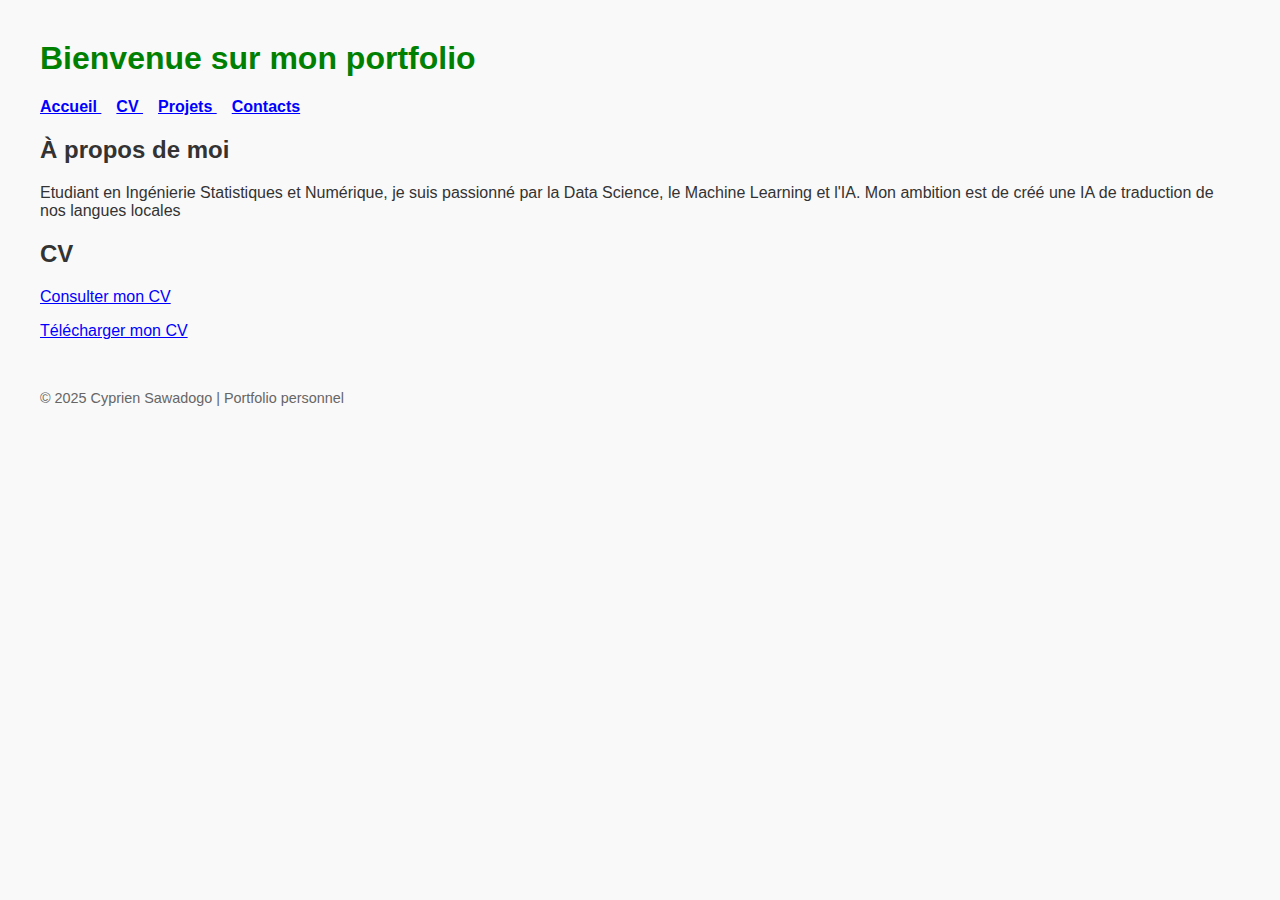
<file: index.html>
<!DOCTYPE html>
<html>
<html lang="fr">
<head>
  <meta charset = "UTF-8"/>
  <meta name="viewport" content="width=device-width, initial-scale=1.0" />
  <title>SAWADOGO Cyprien - Portfolio</title>
  <link rel="stylesheet" href="style.css" /> 
</head>

<body> 
  <header>
     <h1>Bienvenue sur mon portfolio</h1>
    <nav>
      <a href="index.html">Accueil </a>
      <a href="cv.html">CV </a>
      <a href="projets.html">Projets </a>
      <a href="contact.html">Contacts </a>
    </nav>
  </header>
  <main>
    <section>
     <h2> À propos de moi</h1> 
     <p> Etudiant en Ingénierie Statistiques et Numérique, je suis passionné par la Data Science, le Machine Learning et l'IA. 
       Mon ambition est de créé une IA de traduction de nos langues locales
  </p>
   </section>

   <sction>
     <h2> CV </h2>
     <p>
       <a href="cv.html">Consulter mon CV </a>
     </p>
     <p> 
       <a href="C.V_SAWADOGO_CYPRIEN.pdf" download> Télécharger mon CV </a> 
     </p>
   </sction>
  </main>
 <footer>
  <p>© 2025 Cyprien Sawadogo | Portfolio personnel</p>
</footer>
</body>
  
</html>
</file>
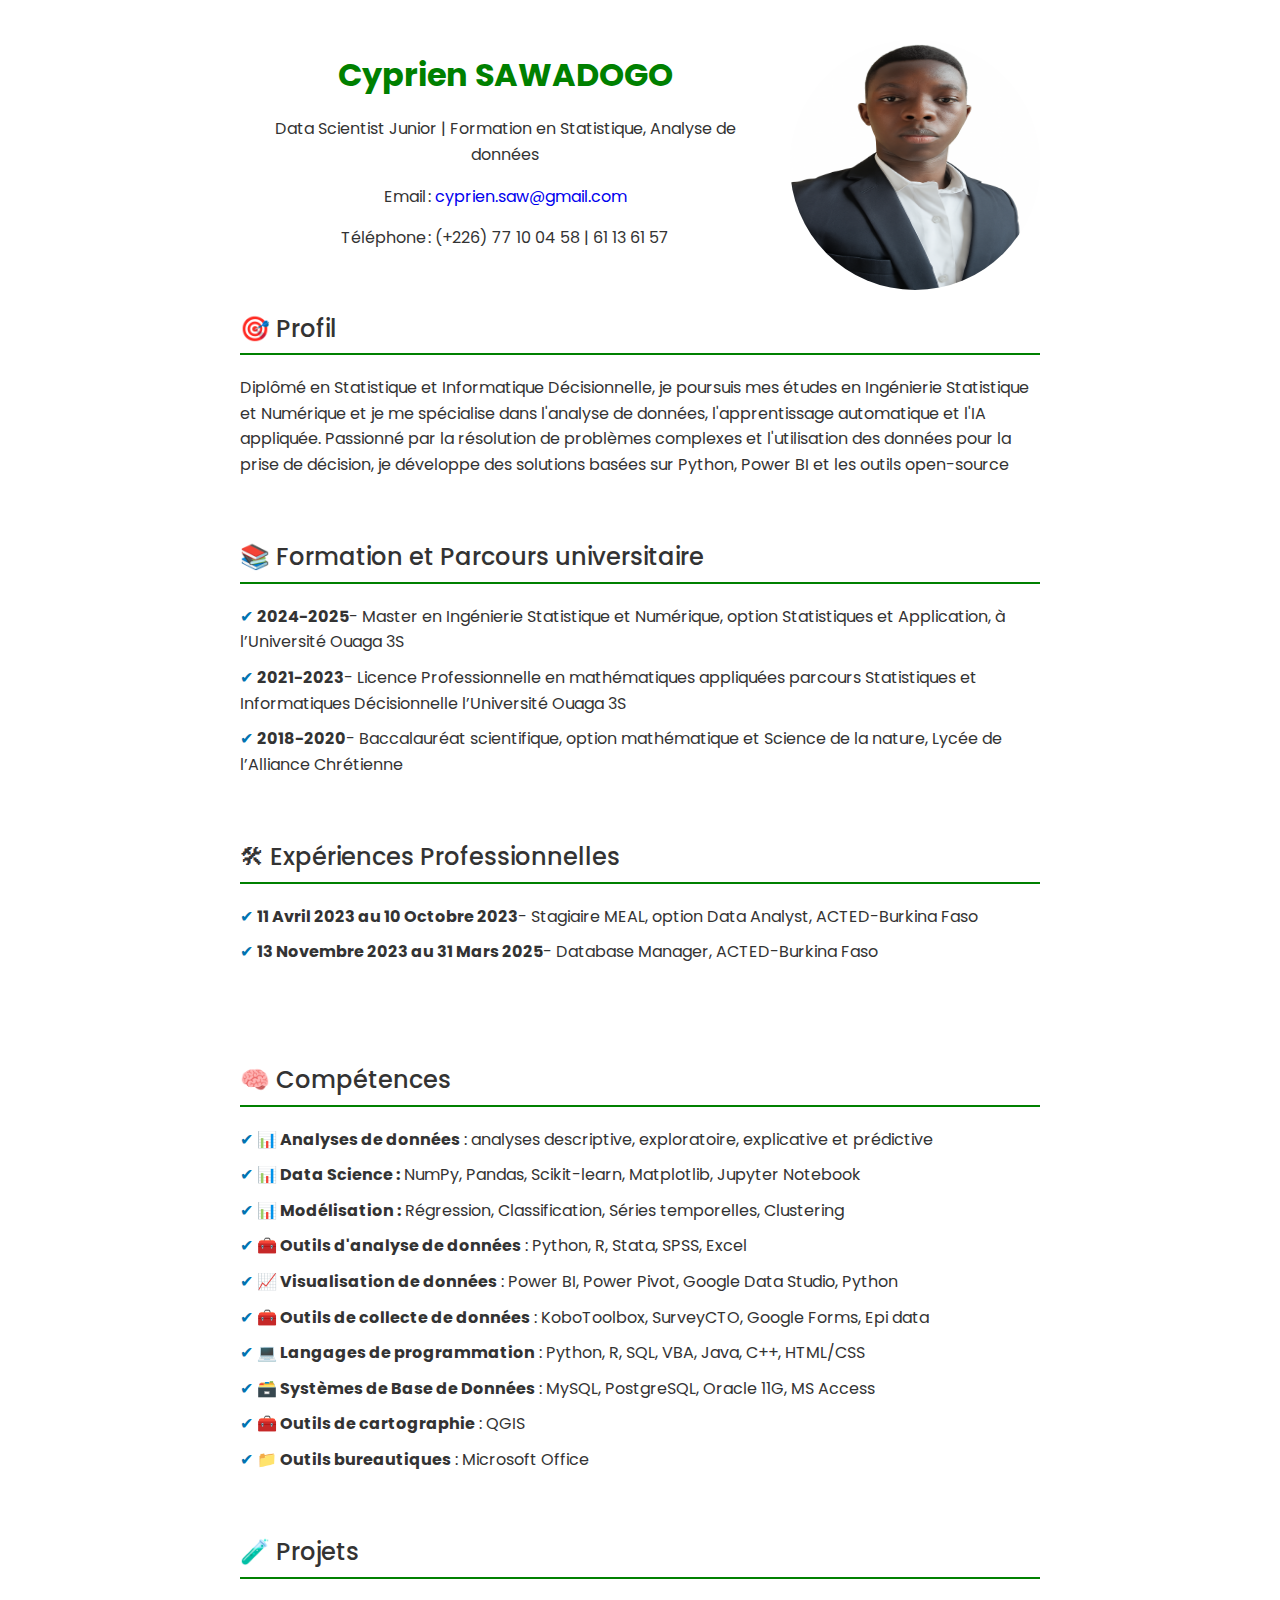
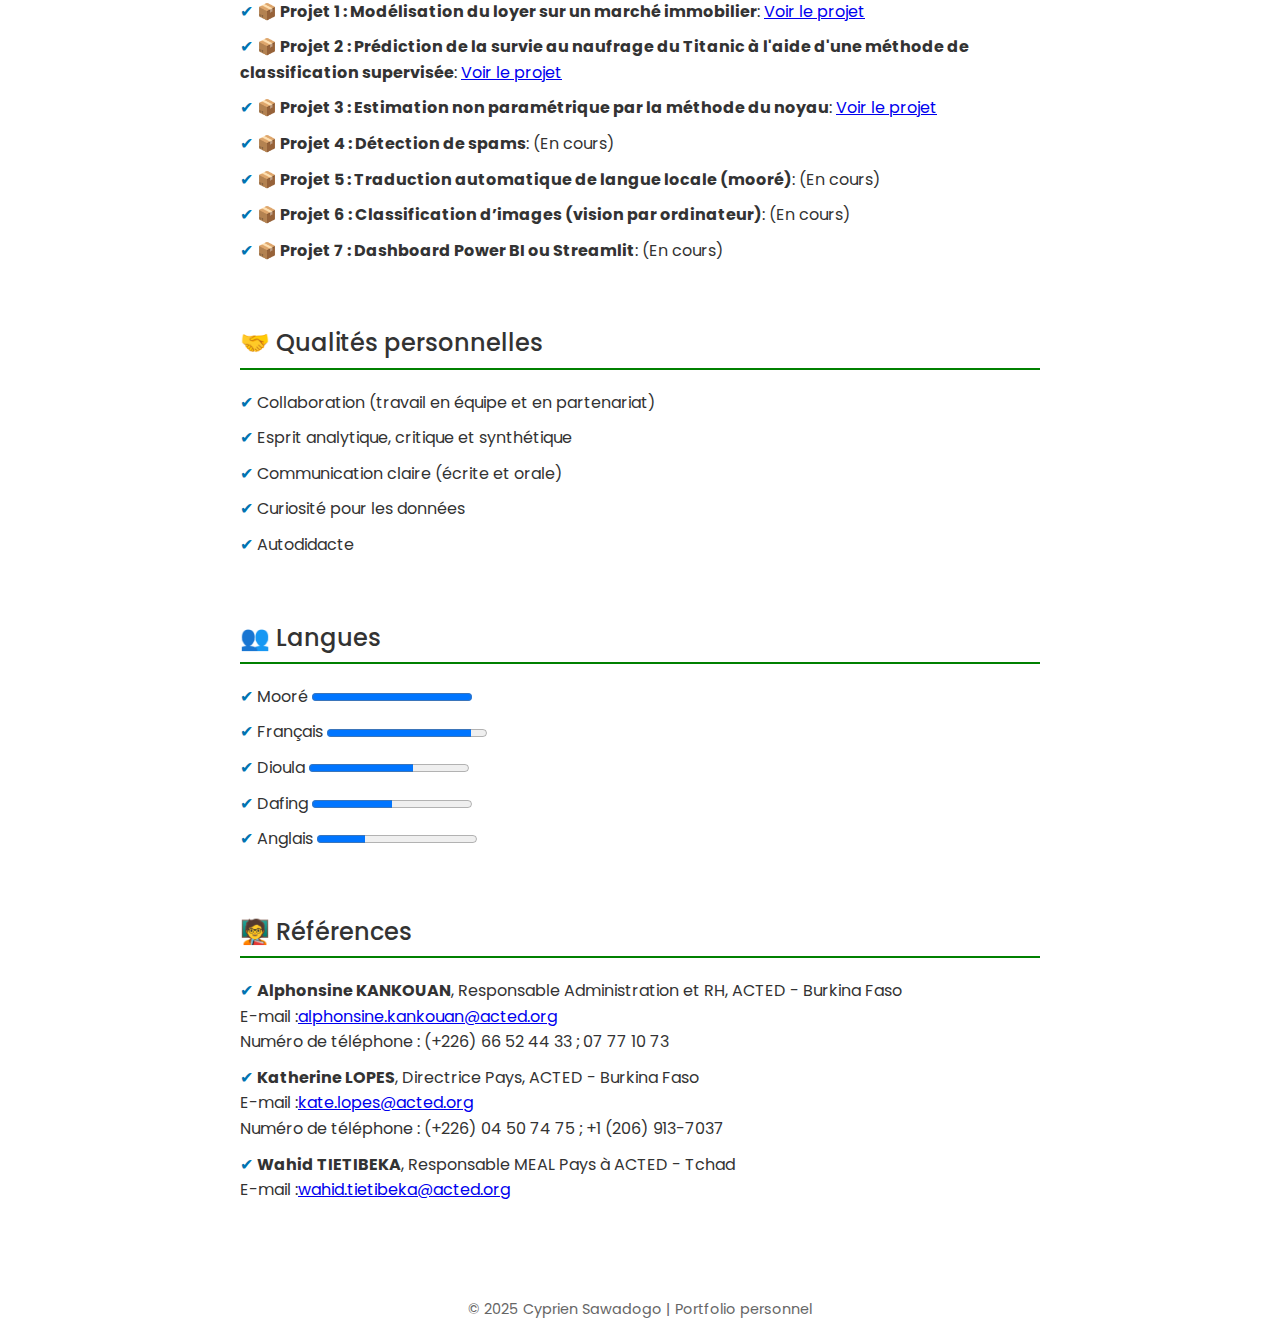
<file: cv.html>
<! TYPE DOCUMENT : html>
<html>
  <html lang="fr">
  <head>
      <meta charset= "UTF-8">
    <! /* indispensable pour un bon affichage mobile :Sans cette balise, le navigateur mobile fait un zoom « desktop » par défaut et le rendu est souvent mauvais */
      <meta name="viewport" content="width=device-width, initial-scale=1.0" />
      <title>CV - SAWADOGO Cyprien</title>   
      <! lien vers google font -->
      <link href="https://fonts.googleapis.com/css2?family=Poppins:wght@300;500;700&display=swap" rel="stylesheet">
      <style>
      html, body {
        height: 100%;
        margin: 0;
      }
      body {
        font-family: 'Poppins', sans-serif;
        max-width: 800px; /* Limite largeur pour faciliter la lecture */
        margin: 40px auto;  /* 40px en haut/bas, auto = centré horizontalement */
        padding: 0 20px; /* marge intérieure gauche et droite */
        color: #333;
        line-height: 1.6;
        display: flex;
        flex-direction: column;
      }

            /* Sur petits écrans (mobile) : réduire max-width et augmenter padding */
      @media screen and (max-width: 600px) {
        body {
          max-width: 100%;
          padding: 0 20px;  /* ou 20px selon l’effet */
        }
      }
        main {
          flex: 1;
        }
        .header {
      display: flex;
      justify-content: space-between;
      align-items: center;
    }

    .info-gauche {
      flex: 1;
    }
        .photo-profil {
      width: 250px;
      height: 250px;
      
      border-radius: 50%;
      margin-left: 20px;
          
    }
      header {
       /* background-color: #0073b1;  bleu LinkedIn 
        color: white;*/
        text-align: center;
        /*padding: 20px 10px;*/
        margin-bottom: 30px;
      }
      h1 {
        margin: 0;
        font-weight: 700;
        color: #008000;

      }
        
      h2 {
        border-bottom: 2px solid #008000;
        padding-bottom: 5px;
        font-weight: 500;
      }
         h3 {
      margin-top: 5px;
      color: #555;
    }
      section {
        margin-bottom: 25px;
      }
      ul {
        list-style: none;
        padding: 0;
      }
      ul li {
        margin-bottom: 10px;
      }
        ul li::before {
    content: "✔ ";
    color: #0073b1;  /* bleu LinkedIn */
    }

      footer {
      margin-top: 40px;
      font-size: 0.9rem;
      color: #666;
      text-align: center;
    }
    </style>
    </head>
     
    
  <body>
    <div class="header">
      <div class="info-gauche">
    
        <header>
        <h1>Cyprien SAWADOGO</h1>
        <p>Data Scientist Junior | Formation en Statistique, Analyse de données</p>
        <p>Email : <a href="mailto:scyprien74@gmail.com" style="text-decoration: none;">cyprien.saw@gmail.com</a><p/>
        <p></p>Téléphone : (+226) 77 10 04 58 | 61 13 61 57</p>
      </div>
      <img src="Cyprien_v2.png" alt="Photo de profil" class="photo-profil">
    </div>
    </header>

    <section>
      <h2>🎯 Profil</h2>
      <p>Diplômé en Statistique et Informatique Décisionnelle, je poursuis mes études en Ingénierie Statistique et Numérique et 
        je me spécialise dans l'analyse de données, l'apprentissage automatique et l'IA appliquée. Passionné par la résolution 
        de problèmes complexes et l'utilisation des données pour la prise de décision, je développe des solutions basées sur Python, 
      Power BI et les outils open-source</p>
    </section>

    <section>
      <h2>📚 Formation et Parcours universitaire</h2>
      <ul>
        <li><strong>2024-2025</strong>- Master en Ingénierie Statistique et Numérique, option Statistiques et Application, à l’Université Ouaga 3S </li>
        <li><strong>2021-2023</strong>- Licence Professionnelle en mathématiques appliquées parcours Statistiques 
                    et Informatiques Décisionnelle l’Université Ouaga 3S</li>
        <li><strong>2018-2020</strong>- Baccalauréat scientifique, option mathématique et Science de la nature, Lycée de 
                    l’Alliance Chrétienne</li>
      </ul>
    </section>

    <section>
      <h2>🛠 Expériences Professionnelles</h2>
      <ul>
        <li><strong>11 Avril 2023 au 10 Octobre 2023</strong>- Stagiaire MEAL, option Data Analyst, ACTED-Burkina Faso</li>
        <li><strong>13 Novembre 2023 au 31 Mars 2025</strong>- Database Manager, ACTED-Burkina Faso</li><br>
      </ul>
      
    </section>
    
    <section> 
      <h2>🧠 Compétences </h2>
      <ul>
         <li>
           <strong>📊 Analyses de données</strong> : analyses descriptive, exploratoire, explicative et prédictive
         </li>
        <li><strong>📊 Data Science :</strong> NumPy, Pandas, Scikit-learn, Matplotlib, Jupyter Notebook</li>
        <li><strong>📊 Modélisation :</strong> Régression, Classification, Séries temporelles, Clustering</li>
        <li>
          <strong>🧰 Outils d'analyse de données</strong> : Python, R, Stata, SPSS, Excel
        </li>
        <li>
          <strong>📈 Visualisation de données</strong> : Power BI, Power Pivot, Google Data Studio, Python
        </li>
        <li>
          <strong>🧰 Outils de collecte de données</strong> : KoboToolbox, SurveyCTO, Google Forms, Epi data
        </li>          
        <li>
          <strong>💻 Langages de programmation</strong> : Python, R, SQL, VBA, Java, C++, HTML/CSS
        </li>
        <li>
          <strong>🗃️ Systèmes de Base de Données</strong> : MySQL, PostgreSQL, Oracle 11G, MS Access
        </li>
        <li>
          <strong>🧰 Outils de cartographie</strong> : QGIS
        </li>
        <li>
          <strong>📁 Outils bureautiques</strong> : Microsoft Office
        </li>  
      </ul>       
    </section>
    
   <section>
        <h2>🧪 Projets</h2>
        <ul>
          <li>
            <strong>📦 Projet 1 : Modélisation du loyer sur un marché immobilier</strong>: <a href="Modélisation du loyer.html" target="_blank">Voir le projet</a>   
          </li>
          <li>
            <strong>📦 Projet 2 : Prédiction de la survie au naufrage du Titanic à l'aide d'une méthode de classification supervisée</strong>: <a href="Naufrage du Titanic.html" target="_blank">Voir le projet</a>
          </li>
           <li>
            <strong>📦 Projet 3 : Estimation non paramétrique par la méthode du noyau</strong>: <a href="Estimation non paramétrique.html" target="_blank">Voir le projet</a>
          </li>
          
          <li>
            <strong>📦 Projet 4 : Détection de spams</strong>: (En cours)
          </li>
          <li>
            <strong>📦 Projet 5 : Traduction automatique de langue locale (mooré)</strong>: (En cours)
          </li>
          <li>
            <strong>📦 Projet 6 : Classification d’images (vision par ordinateur)</strong>: (En cours)
          </li>
          <li>
            <strong>📦 Projet 7 : Dashboard Power BI ou Streamlit</strong>: (En cours)
          </li>
        </ul>
      </section>
    
    <section>
      <h2>🤝 Qualités personnelles</h2>
      <ul>
        <li>Collaboration (travail en équipe et en partenariat)</li>
        <li>Esprit analytique, critique et synthétique</li>
        <li>Communication claire (écrite et orale)</li>
        <li>Curiosité pour les données</li>
        <li>Autodidacte</li>     
      </ul>
    </section>
    
  <section>
    <h2>👥 Langues</h2>
    <ul>
      <li>Mooré <progress value="100" max="100"></progress></li>
      <li>Français <progress value="90" max="100"></progress></li>
      <li>Dioula <progress value="65" max="100"></progress></li>
      <li>Dafing <progress value="50" max="100"></progress></li>
      <li>Anglais <progress value="30" max="100"></progress></li
    </ul>
  </section>
    <section>
      <h2>🧑‍🏫 Références</h2>
      <ul>
        <li>
          <strong>Alphonsine KANKOUAN</strong>, Responsable Administration et RH, ACTED - Burkina Faso<br>
          E-mail :<a href="mailto:alphonsine.kankouan@acted.org">alphonsine.kankouan@acted.org</a><br>
          Numéro de téléphone : (+226) 66 52 44 33 ; 07 77 10 73<br>
          </li>
        <li>  <strong>Katherine LOPES</strong>, Directrice Pays, ACTED - Burkina Faso<br>
          E-mail :<a href="mailto:kate.lopes@acted.org">kate.lopes@acted.org</a><br>
          Numéro de téléphone : (+226) 04 50 74 75 ; +1 (206) 913-7037<br>
          </li>
        <li>  <strong>Wahid TIETIBEKA</strong>, Responsable MEAL Pays à ACTED - Tchad<br>
          E-mail :<a href="mailto:wahid.tietibeka@acted.org">wahid.tietibeka@acted.org</a><br>
          </li>
      </ul>
    </section>
    

     <footer>
        <p>© 2025 Cyprien Sawadogo | Portfolio personnel</p>
    </footer>
  </body>
</html>
</file>
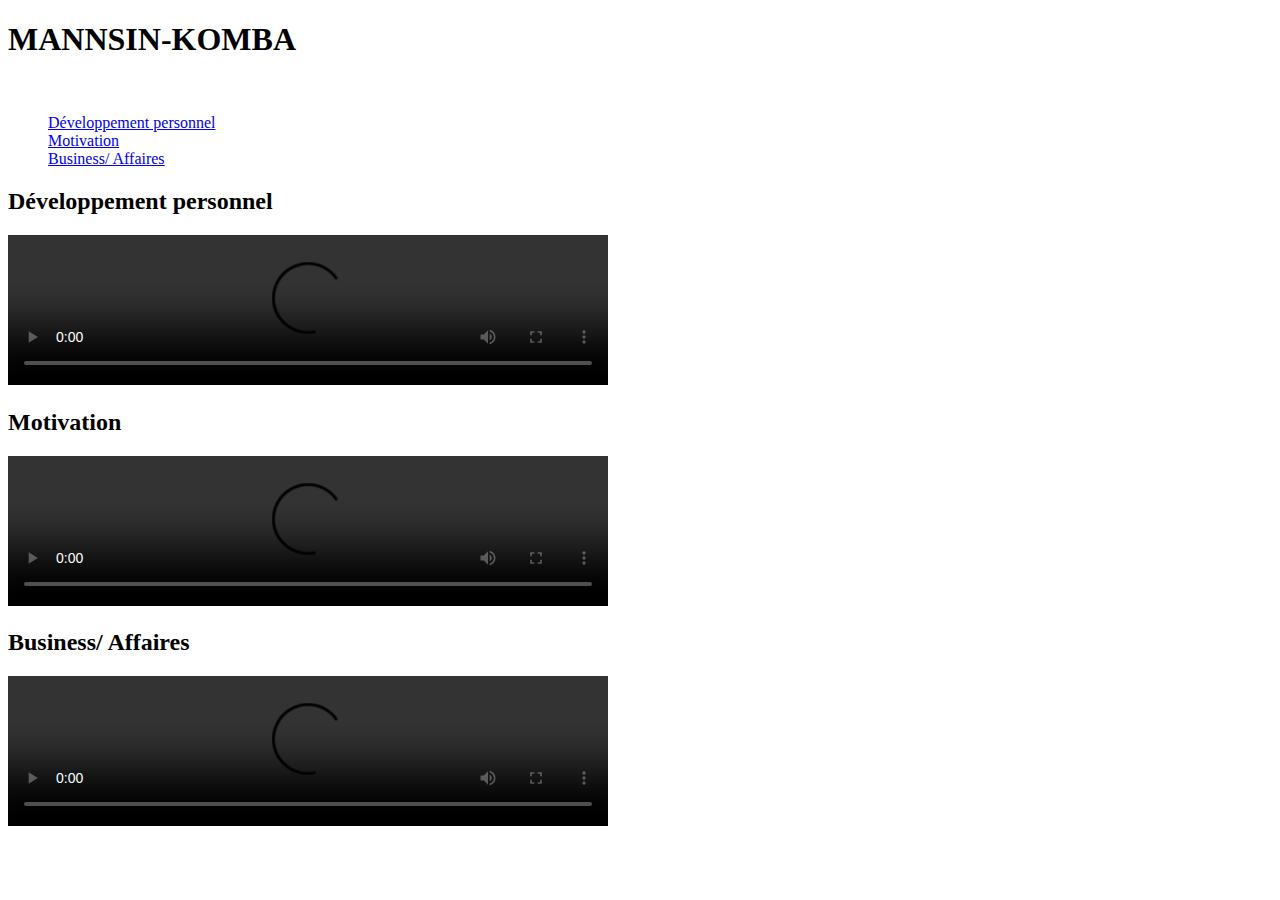
<file: devperso.html>
<!DOCTYPE html>
<html lang="fr">
    <head>
        <meta charset="UTF-8">
        <meta title="Personnal development">
        <meta name="author" content="Cyprien SAWADOGO">
        <meta name="description" content="Développement personnel, Motivation, Business">
    </head>

    <body>
        <header>
            <h1>MANNSIN-KOMBA</h1><br>
            <nav>
                 <ul type="none">
                    <li><a href="#devperso">Développement personnel</a></li>
                    <li><a href="#motiv">Motivation</a></li>
                    <li><a href="#business">Business/ Affaires</a></li>
                 </ul>
            </nav>

        </header>
        <main>
            <section id="devperso">
                <h2>Développement personnel</h2>
                <video width="600" controls>
                    <source src="C:\Users\LENOVO\OneDrive - ACTED\Documents\APPLICATION WEB\04 Rituels matinaux - Jim Rohn.mp4" type="video/mp4">
                </video>
            </section>
            <section id="motiv">
                <h2>Motivation</h2>
                <video width="600" controls>
                    <source src="C:\Users\LENOVO\OneDrive - ACTED\Documents\APPLICATION WEB\videoplayback.mp4" type="video/mp4">
                </video>
            </section>
            <section id="business">
                <h2>Business/ Affaires</h2>
                <video width="600" controls>
                    <source src="C:\Users\LENOVO\OneDrive - ACTED\Documents\APPLICATION WEB\Coach Simon Ouedraogo.mkv" type="video/mp4">
                </video>
            </section>
        </main>
        <footer></footer>
    </body>
</html>
</file>
<file: style.css>
/* Style CSS */
body {
  background-color: #f9f9f9;
  font-family: 'Poppins',sans-serif;
  color:#333;
  margin: 40px;
}
.photo-profil {
  width: 250px;
  height: 250px;
  object-fit: cover;
  border-radius: 50%; /* Ronde */
  float: right;       /* Photo à droite du CV */
  margin: 0 0 20px 20px;
}

h1 {
  color: green;
}
a {
  color:blue;
  text-decoratin: none;
}
nav a {
  margin-right: 15px;
  font-weight : bold;
}
nav a:hover {
  text-decoration: underline;
}

footer {
  margin-top: 50px;
  font-size: 0.9em;
  color: #666;
}

#demande-cv {
  max-width: 500px;
  margin: 40px auto;
  padding: 20px;
  background-color: #f5f5f5;
  border-radius: 8px;
}

#demande-cv h2 {
  color: #2c3e50;
  text-align: center;
}

#demande-cv input,
#demande-cv textarea {
  width: 100%;
  padding: 10px;
  margin-top: 5px;
  margin-bottom: 15px;
  border: 1px solid #ccc;
  border-radius: 5px;
}

#demande-cv button {
  background-color: #3498db;
  color: white;
  padding: 10px 20px;
  border: none;
  border-radius: 5px;
  cursor: pointer;
}

#demande-cv button:hover {
  background-color: #2980b9;
}
</file>
